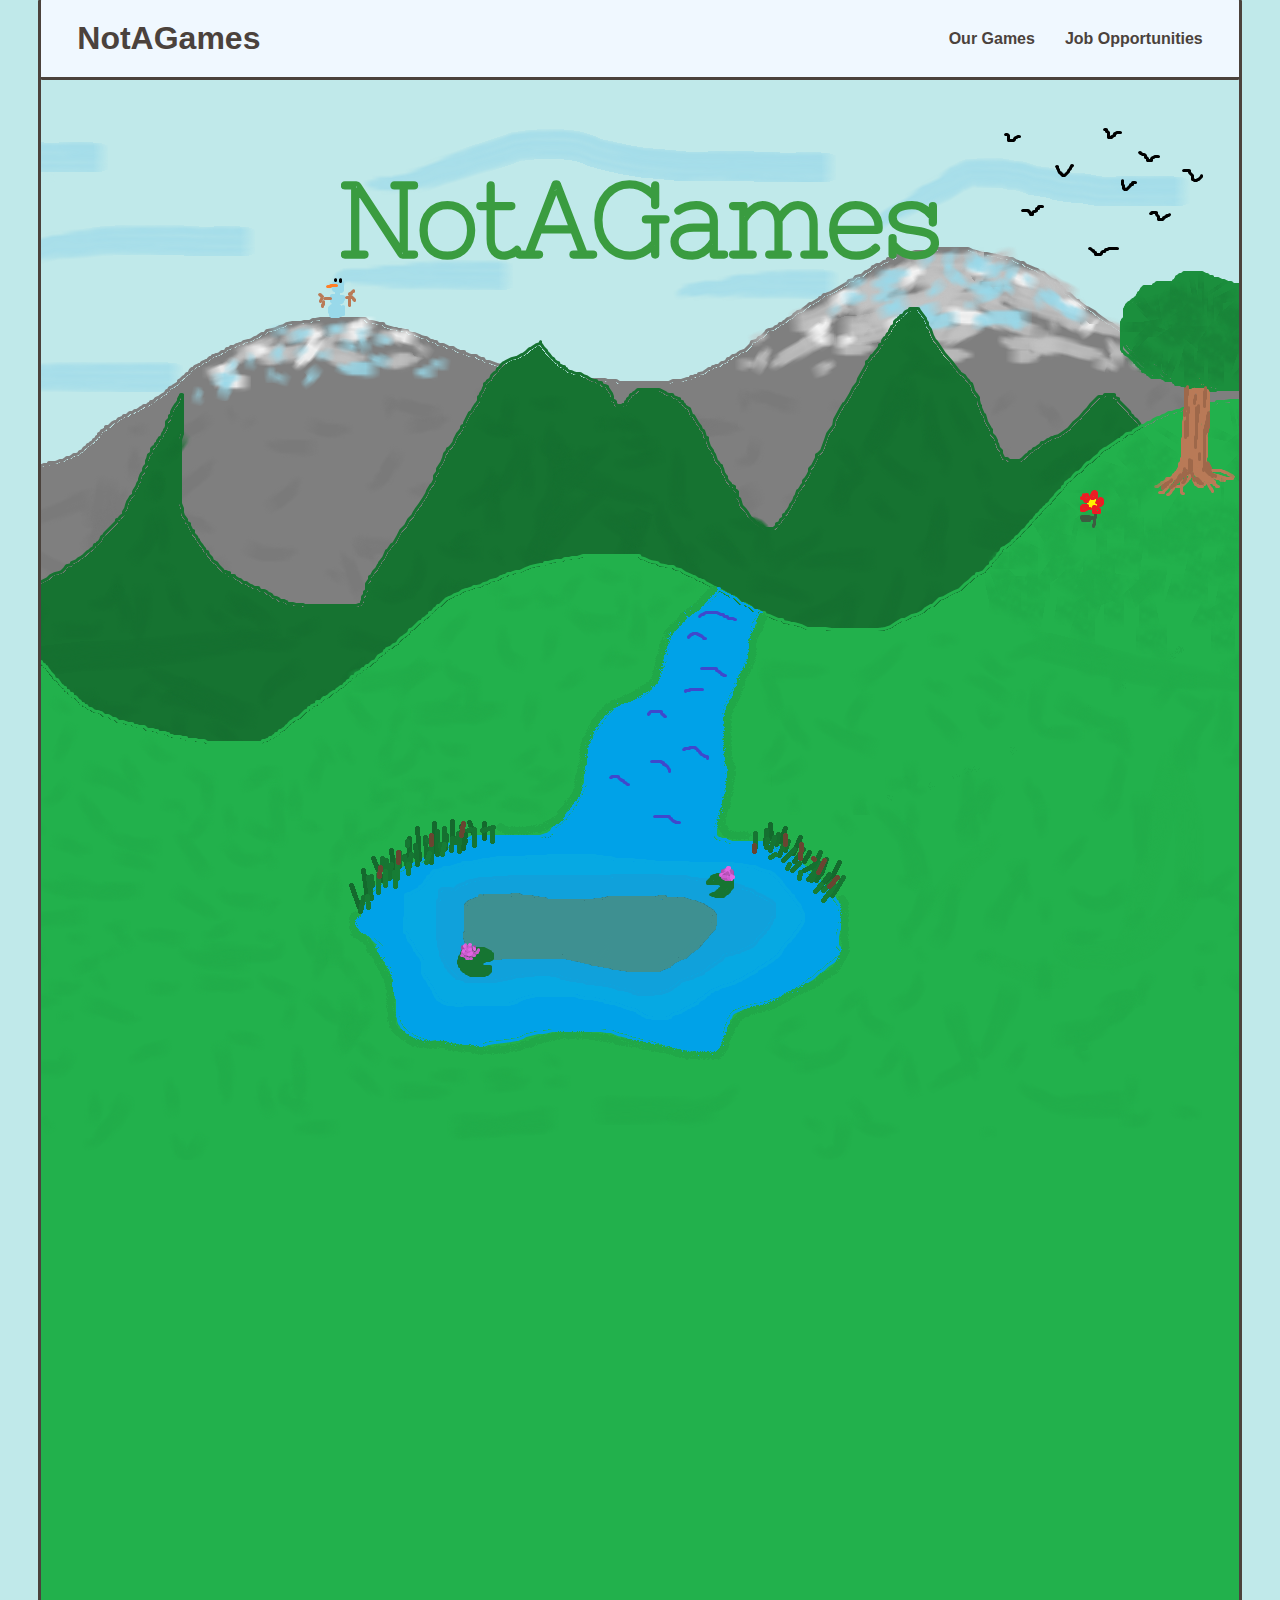
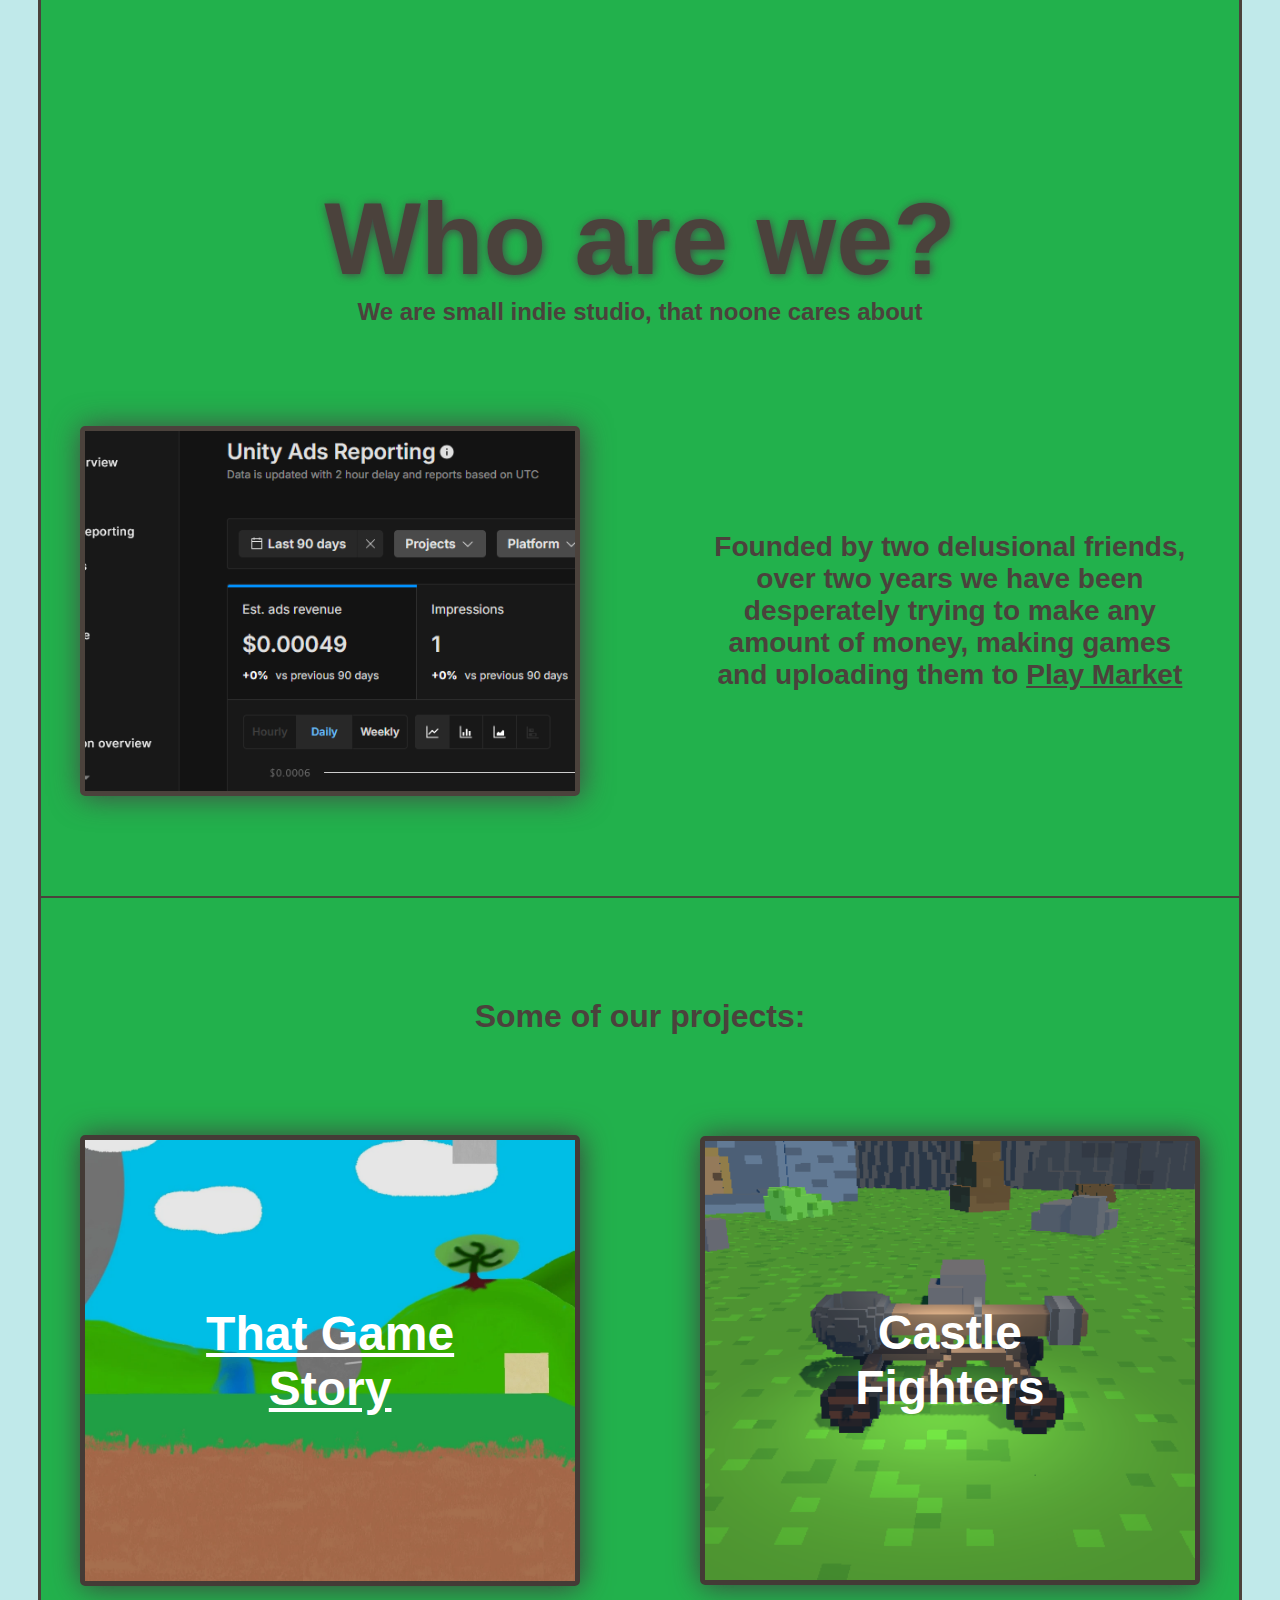
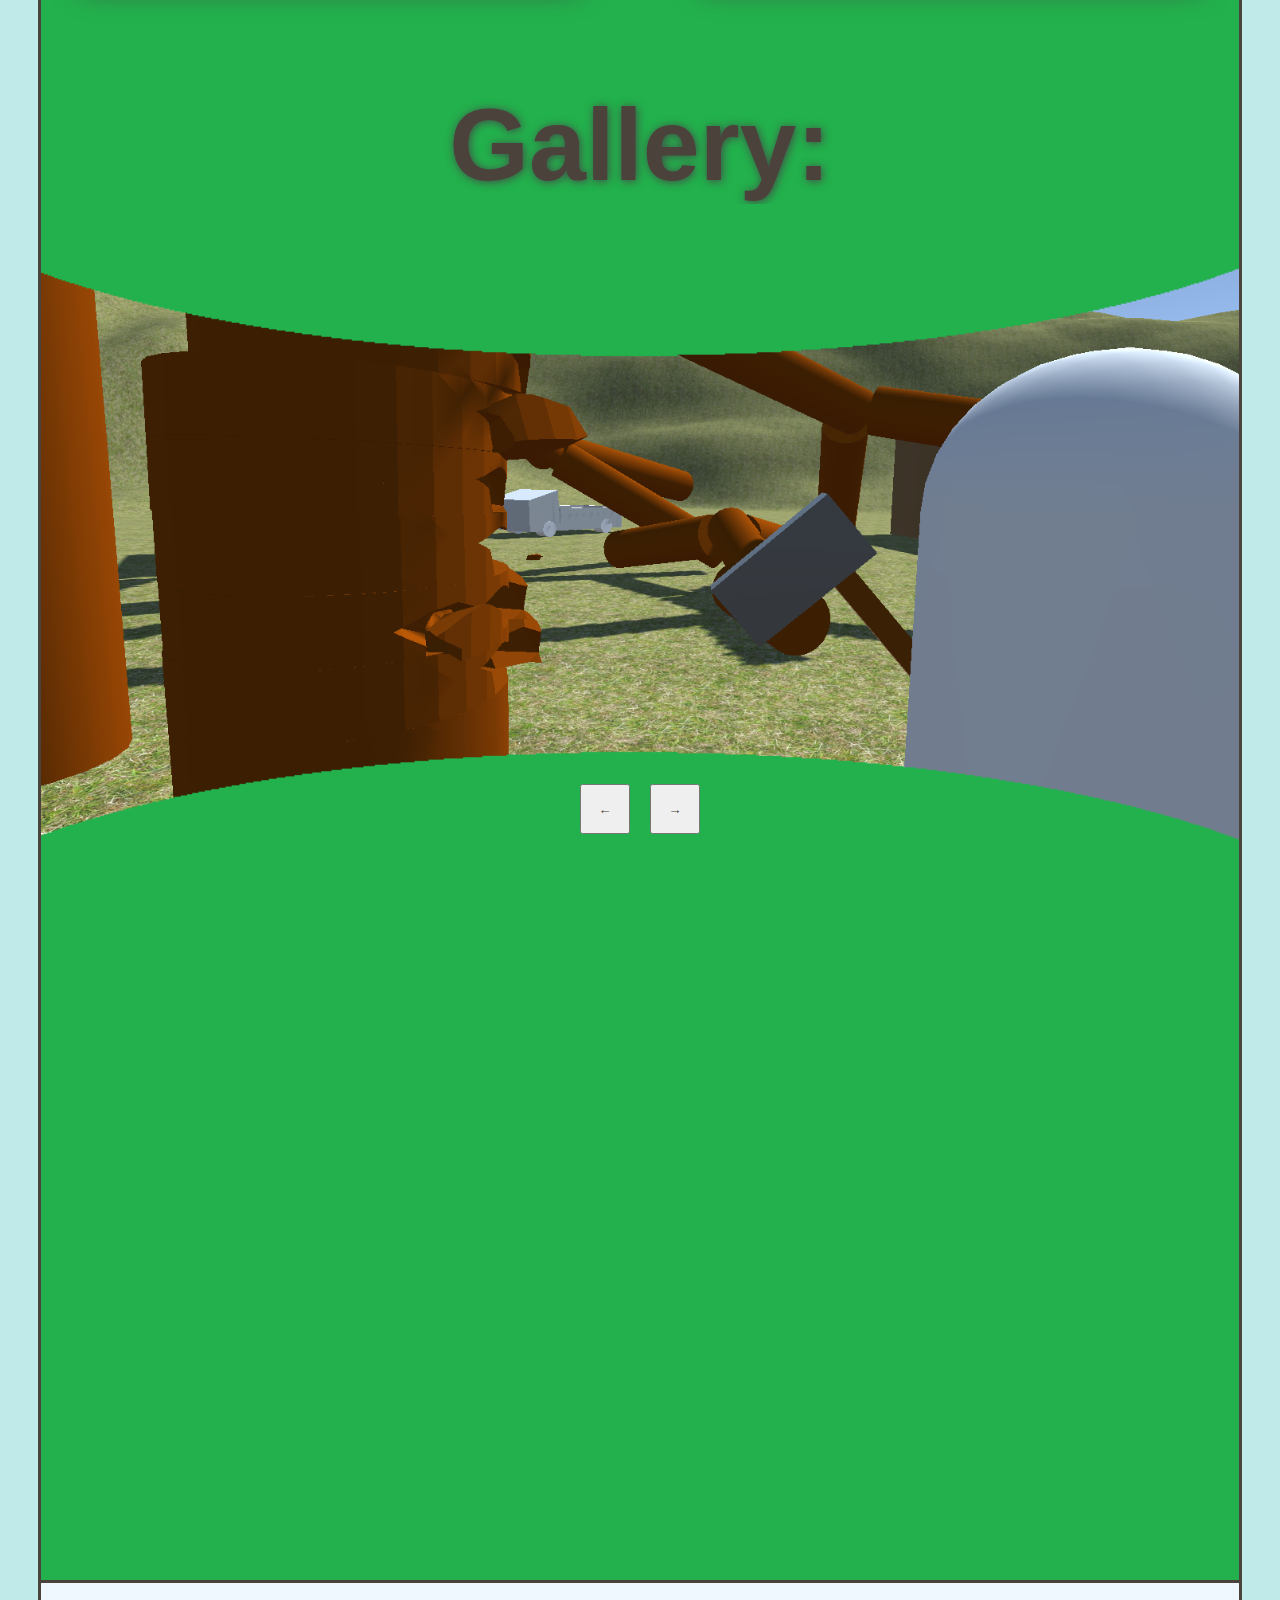
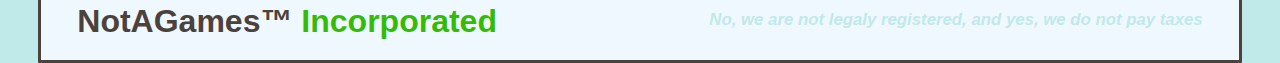
<file: index.html>
<!DOCTYPE html>
<html lang="en">

<head>
    <meta charset="UTF-8">
    <meta name="viewport" content="width=device-width, initial-scale=1.0">
    <meta name="description"
        content="NotAGames - a studio, founded by two delusional friends, over two years we have been desperately trying to make any amount of money, making games and uploading them to Play Market">
    <link rel="icon" type="image/x-icon" href="./Background/favicon.png">
    <link rel="stylesheet" href="style.css">
    <title>NotAGames</title>
</head>

<body>
    <header>
        <!-- Nawbar -->
        <div class="navTab">
            <a href="./index.html" class="logo">NotAGames</a>
            <ul>
                <li><a href="./games.html">Our Games</a></li>
                <li><a href="./jobs.html">Job Opportunities</a></li>
            </ul>
        </div>
    </header>
    <main>
        <!-- Intro -->
        <div class="Background">

            <img id="img4" style="z-index: -1;" src="./Background/Hill4.png" alt="Sky">
            <img id="img3" style="z-index: -1;" src="./Background/Hill3.png" alt="Mountain">
            <img id="img5" style="z-index: -1;" src="./Background/Hill5.png" alt="Birds">
            <img id="img2" src="./Background/Hill2.png" alt="HugeHill">
            <img id="img1" src="./Background/Hill1.png" alt="Hill">
            <svg id="svgText" width="280" height="280" viewBox="0 0 116 16" fill="none"
                xmlns="http://www.w3.org/2000/svg">
                <path id="svgPath"
                    d="M0.753203 14.4H2.1532C2.3532 14.4 2.4532 14.3 2.4532 14.1V1.9C2.4532 1.7 2.3532 1.6 2.1532 1.6H0.753203C0.553203 1.6 0.453203 1.5 0.453203 1.3C0.453203 1.1 0.553203 0.999999 0.753203 0.999999H2.9532C3.16654 0.999999 3.3332 1.1 3.4532 1.3L11.6532 13.8C11.6799 13.8533 11.7199 13.88 11.7732 13.88C11.8265 13.8667 11.8532 13.8067 11.8532 13.7V1.9C11.8532 1.7 11.7532 1.6 11.5532 1.6H10.3532C10.1532 1.6 10.0532 1.5 10.0532 1.3C10.0532 1.1 10.1532 0.999999 10.3532 0.999999H14.1532C14.3532 0.999999 14.4532 1.1 14.4532 1.3C14.4532 1.5 14.3532 1.6 14.1532 1.6H12.7532C12.5532 1.6 12.4532 1.7 12.4532 1.9V14.1C12.4532 14.3 12.5532 14.4 12.7532 14.4H14.1532C14.3532 14.4 14.4532 14.5 14.4532 14.7C14.4532 14.9 14.3532 15 14.1532 15H11.9532C11.7399 15 11.5732 14.9 11.4532 14.7L3.2532 2.2C3.22654 2.14667 3.18654 2.12667 3.1332 2.14C3.07987 2.14 3.0532 2.19333 3.0532 2.3V14.1C3.0532 14.3 3.1532 14.4 3.3532 14.4H4.5532C4.7532 14.4 4.8532 14.5 4.8532 14.7C4.8532 14.9 4.7532 15 4.5532 15H0.753203C0.553203 15 0.453203 14.9 0.453203 14.7C0.453203 14.5 0.553203 14.4 0.753203 14.4ZM17.0695 13.76C16.1628 12.8 15.7095 11.5467 15.7095 10C15.7095 8.45333 16.1628 7.2 17.0695 6.24C17.9761 5.28 19.1561 4.8 20.6095 4.8C22.0628 4.8 23.2428 5.28 24.1495 6.24C25.0561 7.2 25.5095 8.45333 25.5095 10C25.5095 11.5467 25.0561 12.8 24.1495 13.76C23.2428 14.72 22.0628 15.2 20.6095 15.2C19.1561 15.2 17.9761 14.72 17.0695 13.76ZM20.6095 5.4C19.3161 5.4 18.2761 5.82 17.4895 6.66C16.7028 7.5 16.3095 8.62 16.3095 10.02C16.3095 11.4067 16.6961 12.52 17.4695 13.36C18.2561 14.1867 19.3028 14.6 20.6095 14.6C21.9161 14.6 22.9561 14.1867 23.7295 13.36C24.5161 12.52 24.9095 11.4067 24.9095 10.02C24.9095 8.62 24.5161 7.5 23.7295 6.66C22.9428 5.82 21.9028 5.4 20.6095 5.4ZM33.9082 13.6C34.0415 13.4667 34.1615 13.4533 34.2682 13.56C34.3749 13.6667 34.4282 13.7533 34.4282 13.82C34.4415 13.8867 34.3949 13.9733 34.2882 14.08C33.9682 14.4 33.6482 14.64 33.3282 14.8C32.5015 15.08 32.0282 15.2133 31.9082 15.2C31.7882 15.2 31.7215 15.2 31.7082 15.2C30.7749 15.2 30.0415 14.9 29.5082 14.3C28.9749 13.7 28.7082 12.8333 28.7082 11.7V5.9C28.7082 5.7 28.6082 5.6 28.4082 5.6H27.0082C26.8082 5.6 26.7082 5.5 26.7082 5.3C26.7082 5.1 26.8082 5 27.0082 5H28.4082C28.6082 5 28.7082 4.9 28.7082 4.7V1.3C28.7082 1.1 28.8082 0.999999 29.0082 0.999999C29.2082 0.999999 29.3082 1.1 29.3082 1.3V4.7C29.3082 4.9 29.4082 5 29.6082 5H33.0082C33.2082 5 33.3082 5.1 33.3082 5.3C33.3082 5.5 33.2082 5.6 33.0082 5.6H29.6082C29.4082 5.6 29.3082 5.7 29.3082 5.9V11.7C29.3082 12.66 29.5215 13.3867 29.9482 13.88C30.3749 14.36 30.9615 14.6 31.7082 14.6C32.4682 14.6 33.2015 14.2667 33.9082 13.6ZM41.8346 2.1C41.8079 2.02 41.7679 1.98 41.7146 1.98C41.6613 1.98 41.6213 2.02 41.5946 2.1L38.8546 9.22C38.7479 9.42 38.8213 9.52 39.0746 9.52H44.3546C44.5946 9.52 44.6679 9.42 44.5746 9.22L41.8346 2.1ZM45.0346 10.4C44.9546 10.2133 44.7946 10.12 44.5546 10.12H38.8746C38.6346 10.12 38.4746 10.2133 38.3946 10.4L36.9746 14.1C36.8679 14.3 36.9346 14.4 37.1746 14.4H38.3746C38.5746 14.4 38.6746 14.5 38.6746 14.7C38.6746 14.9 38.5746 15 38.3746 15H34.5746C34.3746 15 34.2746 14.9 34.2746 14.7C34.2746 14.5 34.3746 14.4 34.5746 14.4H35.8746C36.0346 14.4 36.1679 14.3 36.2746 14.1L41.2746 1.1C41.3279 0.899999 41.4746 0.799999 41.7146 0.799999C41.9546 0.799999 42.1013 0.899999 42.1546 1.1L47.1546 14.1C47.2479 14.3 47.3813 14.4 47.5546 14.4H48.8546C49.0546 14.4 49.1546 14.5 49.1546 14.7C49.1546 14.9 49.0546 15 48.8546 15H45.0546C44.8546 15 44.7546 14.9 44.7546 14.7C44.7546 14.5 44.8546 14.4 45.0546 14.4H46.2546C46.4813 14.4 46.5479 14.3 46.4546 14.1L45.0346 10.4ZM50.1799 8.02C50.1799 9.91333 50.7266 11.4867 51.8199 12.74C52.9266 13.98 54.3199 14.6 55.9999 14.6C57.6799 14.6 59.2066 13.8333 60.5799 12.3V8.5C60.5799 8.3 60.4799 8.2 60.2799 8.2H59.0799C58.8799 8.2 58.7799 8.1 58.7799 7.9C58.7799 7.7 58.8799 7.6 59.0799 7.6H62.8799C63.0799 7.6 63.1799 7.7 63.1799 7.9C63.1799 8.1 63.0799 8.2 62.8799 8.2H61.4799C61.2799 8.2 61.1799 8.3 61.1799 8.5V14.7C61.1799 14.9 61.0799 15 60.8799 15C60.6799 15 60.5799 14.9 60.5799 14.7V13.7C60.5799 13.38 60.4733 13.3133 60.2599 13.5C58.9399 14.6333 57.5466 15.2 56.0799 15.2C54.1466 15.2 52.5799 14.52 51.3799 13.16C50.1799 11.8 49.5799 10.0867 49.5799 8.02C49.5799 5.94 50.1666 4.22 51.3399 2.86C52.5266 1.48667 54.0399 0.799999 55.8799 0.799999C57.4799 0.799999 58.9399 1.36667 60.2599 2.5C60.4733 2.68667 60.5799 2.62 60.5799 2.3V1.3C60.5799 1.1 60.6799 0.999999 60.8799 0.999999C61.0799 0.999999 61.1799 1.1 61.1799 1.3V5.1C61.1799 5.3 61.0799 5.4 60.8799 5.4C60.6799 5.4 60.5799 5.3 60.5799 5.1V3.7C60.2199 3.28667 59.7999 2.90667 59.3199 2.56C58.2266 1.78667 57.0799 1.4 55.8799 1.4C54.2399 1.4 52.8799 2.02667 51.7999 3.28C50.7199 4.53333 50.1799 6.11333 50.1799 8.02ZM71.9376 10.1C71.9376 9.9 71.8376 9.8 71.6376 9.8H68.3376C67.1776 9.8 66.3176 10.0267 65.7576 10.48C65.2109 10.9333 64.9376 11.5133 64.9376 12.22C64.9376 12.9133 65.1909 13.4867 65.6976 13.94C66.2176 14.38 66.9976 14.6 68.0376 14.6C69.3309 14.6 70.4709 13.9467 71.4576 12.64C71.6309 12.4133 71.7909 12.1667 71.9376 11.9V10.1ZM68.8176 4.8C69.9376 4.8 70.8376 5.12 71.5176 5.76C72.1976 6.38667 72.5376 7.16667 72.5376 8.1V14.1C72.5376 14.3 72.6376 14.4 72.8376 14.4H74.2376C74.4376 14.4 74.5376 14.5 74.5376 14.7C74.5376 14.9 74.4376 15 74.2376 15H72.2376C72.0376 15 71.9376 14.9 71.9376 14.7V13.58C71.9376 13.4467 71.9109 13.3533 71.8576 13.3C71.8042 13.2467 71.7242 13.2733 71.6176 13.38C71.2576 13.8333 70.7576 14.2533 70.1176 14.64C69.4776 15.0133 68.8109 15.2 68.1176 15.2C66.8776 15.2 65.9376 14.9267 65.2976 14.38C64.6576 13.82 64.3376 13.1 64.3376 12.22C64.3376 11.34 64.7042 10.62 65.4376 10.06C66.1709 9.48667 67.1376 9.2 68.3376 9.2H71.6376C71.8376 9.2 71.9376 9.1 71.9376 8.9V8.1C71.9376 7.32667 71.6442 6.68667 71.0576 6.18C70.4709 5.66 69.7509 5.4 68.8976 5.4C68.0442 5.4 67.3442 5.52 66.7976 5.76C66.2509 5.98667 65.8642 6.18667 65.6376 6.36C65.4242 6.53333 65.2576 6.54 65.1376 6.38C65.0309 6.22 65.0509 6.08667 65.1976 5.98C66.1576 5.19333 67.3642 4.8 68.8176 4.8ZM75.9829 14.4H77.3829C77.5829 14.4 77.6829 14.3 77.6829 14.1V5.9C77.6829 5.7 77.5829 5.6 77.3829 5.6H75.9829C75.7829 5.6 75.6829 5.5 75.6829 5.3C75.6829 5.1 75.7829 5 75.9829 5H77.9829C78.1829 5 78.2829 5.1 78.2829 5.3V6.42C78.2829 6.76667 78.3896 6.83333 78.6029 6.62C79.6429 5.40667 80.6696 4.8 81.6829 4.8C82.4562 4.8 83.1296 5.02 83.7029 5.46C84.2762 5.9 84.6762 6.53333 84.9029 7.36C85.1696 6.89333 85.4896 6.46667 85.8629 6.08C86.6896 5.22667 87.5829 4.8 88.5429 4.8C89.5029 4.8 90.2962 5.15333 90.9229 5.86C91.5629 6.55333 91.8829 7.53333 91.8829 8.8V14.1C91.8829 14.3 91.9829 14.4 92.1829 14.4H93.5829C93.7829 14.4 93.8829 14.5 93.8829 14.7C93.8829 14.9 93.7829 15 93.5829 15H89.7829C89.5829 15 89.4829 14.9 89.4829 14.7C89.4829 14.5 89.5829 14.4 89.7829 14.4H90.9829C91.1829 14.4 91.2829 14.3 91.2829 14.1V8.8C91.2829 7.70667 91.0162 6.86667 90.4829 6.28C89.9496 5.69333 89.2762 5.4 88.4629 5.4C87.6496 5.4 86.8296 5.86667 86.0029 6.8C85.6296 7.22667 85.3096 7.69333 85.0429 8.2C85.0696 8.49333 85.0829 8.69333 85.0829 8.8V14.1C85.0829 14.3 85.1829 14.4 85.3829 14.4H86.5829C86.7829 14.4 86.8829 14.5 86.8829 14.7C86.8829 14.9 86.7829 15 86.5829 15H82.9829C82.7829 15 82.6829 14.9 82.6829 14.7C82.6829 14.5 82.7829 14.4 82.9829 14.4H84.1829C84.3829 14.4 84.4829 14.3 84.4829 14.1V8.8C84.4829 7.70667 84.2162 6.86667 83.6829 6.28C83.1496 5.69333 82.4762 5.4 81.6629 5.4C80.8629 5.4 80.0629 5.85333 79.2629 6.76C78.9162 7.14667 78.5896 7.59333 78.2829 8.1V14.1C78.2829 14.3 78.3829 14.4 78.5829 14.4H79.7829C79.9829 14.4 80.0829 14.5 80.0829 14.7C80.0829 14.9 79.9829 15 79.7829 15H75.9829C75.7829 15 75.6829 14.9 75.6829 14.7C75.6829 14.5 75.7829 14.4 75.9829 14.4ZM102.925 13.6C103.138 13.44 103.298 13.3067 103.405 13.2C103.525 13.0933 103.618 13.06 103.685 13.1C103.752 13.1267 103.832 13.2 103.925 13.32C104.032 13.4267 104.005 13.5467 103.845 13.68C103.365 14.0933 102.812 14.4533 102.185 14.76C101.558 15.0533 100.758 15.2 99.7849 15.2C98.3716 15.2 97.2316 14.7133 96.3649 13.74C95.5116 12.7667 95.0849 11.52 95.0849 10C95.0849 8.48 95.5116 7.23333 96.3649 6.26C97.2316 5.28667 98.3583 4.8 99.7449 4.8C101.145 4.8 102.285 5.24 103.165 6.12C104.045 7 104.485 8.06 104.485 9.3V9.6C104.485 10 104.285 10.2 103.885 10.2H96.0049C95.7783 10.2 95.6783 10.3 95.7049 10.5C95.7849 11.66 96.1783 12.6333 96.8849 13.42C97.6049 14.2067 98.5849 14.6 99.8249 14.6C101.078 14.6 102.112 14.2667 102.925 13.6ZM95.7249 9.36C95.7249 9.52 95.8183 9.6 96.0049 9.6H103.585C103.785 9.6 103.885 9.5 103.885 9.3C103.885 8.23333 103.492 7.32 102.705 6.56C101.932 5.78667 100.945 5.4 99.7449 5.4C98.5583 5.4 97.5916 5.82 96.8449 6.66C96.0983 7.5 95.7249 8.4 95.7249 9.36ZM111.193 14.6C112.353 14.6 113.239 14.4 113.853 14C114.479 13.5867 114.793 13.0533 114.793 12.4C114.793 11.52 114.159 10.9333 112.893 10.64C112.306 10.5067 111.599 10.38 110.773 10.26C109.959 10.14 109.366 10.0267 108.993 9.92C108.193 9.70667 107.593 9.41333 107.193 9.04C106.793 8.65333 106.593 8.11333 106.593 7.42C106.593 6.71333 106.946 6.1 107.653 5.58C108.373 5.06 109.373 4.8 110.653 4.8C111.933 4.8 113.073 5.3 114.073 6.3C114.193 6.43333 114.273 6.46 114.313 6.38C114.366 6.3 114.393 6.20667 114.393 6.1V5.3C114.393 5.1 114.493 5 114.693 5C114.893 5 114.993 5.1 114.993 5.3V8.5C114.993 8.7 114.893 8.8 114.693 8.8C114.493 8.8 114.393 8.7 114.393 8.5V7.5C113.819 6.74 113.086 6.14667 112.193 5.72C111.726 5.50667 111.199 5.4 110.613 5.4C109.519 5.4 108.673 5.6 108.073 6C107.486 6.38667 107.193 6.88 107.193 7.48C107.193 8.08 107.446 8.54667 107.953 8.88C108.473 9.2 109.259 9.44 110.313 9.6C110.766 9.68 111.226 9.75333 111.693 9.82C112.159 9.88667 112.579 9.96 112.953 10.04C113.726 10.2133 114.326 10.48 114.753 10.84C115.179 11.2 115.393 11.7533 115.393 12.5C115.393 13.2333 115.039 13.8667 114.333 14.4C113.639 14.9333 112.593 15.2 111.193 15.2C110.099 15.2 109.086 14.88 108.153 14.24C107.886 14.0533 107.679 13.8867 107.533 13.74C107.386 13.58 107.293 13.54 107.253 13.62C107.213 13.7 107.193 13.7933 107.193 13.9V14.7C107.193 14.9 107.093 15 106.893 15C106.693 15 106.593 14.9 106.593 14.7V11.5C106.593 11.3 106.693 11.2 106.893 11.2C107.093 11.2 107.193 11.3 107.193 11.5V12.5C107.739 13.2733 108.486 13.8667 109.433 14.28C109.926 14.4933 110.513 14.6 111.193 14.6Z"
                    fill="white" />
            </svg>
        </div>
        <div class="land  mainLand">
            <div>
                <!-- About -->
                <h1>Who are we?</h1>
                <h2>We are small indie studio, that noone cares about</h2>
                <!-- Money -->
                <div class="showOut">
                    <div> <img class="imageInBox" src="Background/Money.png" alt=""></div>
                    <div>
                        <h3>Founded by two delusional friends, over two years we have been desperately trying to make
                            any amount of money, making games and uploading them to <a
                                href="https://play.google.com/store/apps/dev?id=7897613035650762205">Play Market</a>
                        </h3>
                    </div>
                </div>
                <hr>
                <!-- Games -->
                <div class="projList">
                    <h2>Some of our projects:</h2>
                    <div class="showOut">
                        <!-- TGS -->
                        <div class="hoverImageInBox">
                            <h2><a href="https://play.google.com/store/apps/details?id=com.NotAGames.ThatGameStory">That
                                    Game Story</a></h2>
                            <ul>
                                <li>
                                    Our first game
                                </li>
                                <li>
                                    Made in 2 days <span class="italic">(just like this website)</span>
                                </li>
                                <li>
                                    Let us earn <span class="money">$0.21</span> dollars
                                </li>
                            </ul>
                            <img class="imageInBox" src="Background/tgs.png" alt="">
                        </div>
                        <!-- CS -->
                        <div class="hoverImageInBox">
                            <h2><a style="color: white; text-decoration: none;" href="./games.html">Castle Fighters</a>
                            </h2>
                            <ul>
                                <li>
                                    Our most advanced game
                                </li>
                                <li>
                                    Not finished yet <span class="italic">(just like this website)</span>
                                </li>
                                <li>
                                    Let us loose <span class="money">$25</span> dollars
                                </li>
                            </ul>
                            <img class="imageInBox" src="Background/cs.png" alt="">
                        </div>
                    </div>
                </div>
                <!-- Random Image -->
                <h1 class="showOut">Gallery:</h1>
                <div class="gallery">

                    <img class="border" src="Background/Border.png" alt="">
                    <img id="gal1" src="Background/Example1.png" alt="">
                    <img id="gal2" src="Background/lt.png" alt="">
                    <img id="gal3" src="Background/Portal.png" alt="">
                    <button id="clickMe" value="clickme">←</button>
                    <button id="clickMe2" value="clickme2">→</button>
                </div>
            </div>
        </div>
    </main>
    <footer>
        <!-- Footer -->
        <div class="navTab">
            <a href="./index.html" class="logo">NotAGames™ <span class="money">Incorporated</span></a>
            <h2><span class="italic">No, we are not legaly registered, and yes, we do not pay taxes</span></h2>
        </div>
    </footer>
    <script src="main.js"></script>
</body>

</html>
</file>
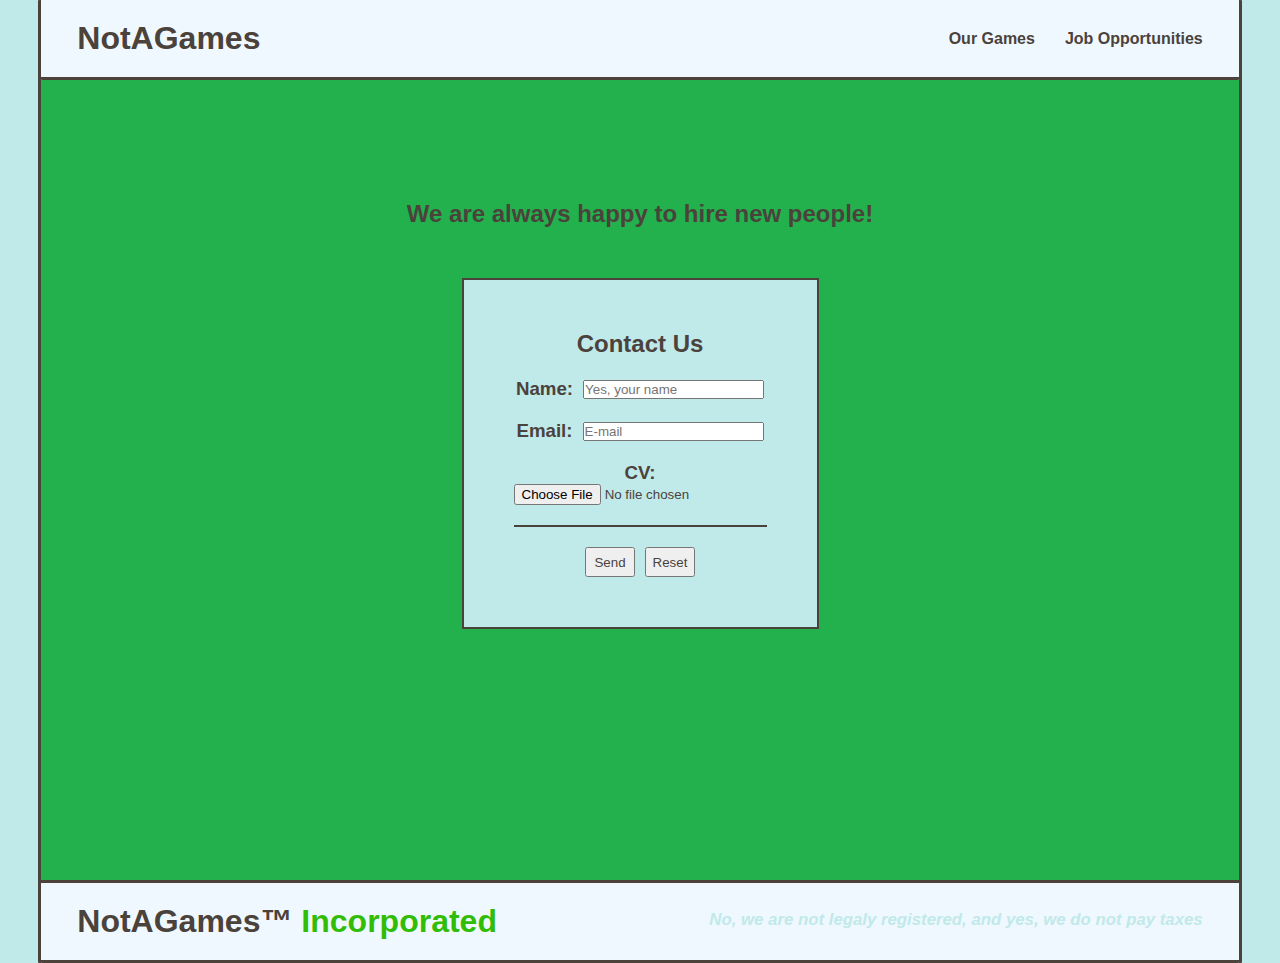
<file: jobs.html>
<!DOCTYPE html>
<html lang="en">

<head>
    <meta charset="UTF-8">
    <meta name="viewport" content="width=device-width, initial-scale=1.0">
    <link rel="icon" type="image/x-icon" href="./Background/favicon.png">
    <link rel="stylesheet" href="style.css">
    <title>Job Opportunities</title>
</head>

<body>
    <header>
        <div class="navTab">
            <a href="./index.html" class="logo">NotAGames</a>
            <ul>
                <li><a href="./games.html">Our Games</a></li>
                <li><a href="./jobs.html">Job Opportunities</a></li>
            </ul>
        </div>
    </header>
    <main>
        <div id="notaLand" class="land secLand">
            <div>
                <h2 style="padding-top: 120px;">We are always happy to hire new people!</h2>
                <div class="applyBox">
                    <form method="POST" action="https://github.com/NotAsasha/ooei-web">
                        <h2>Contact Us</h2>
                        <div>
                            <h3>Name: </h3>
                            <input type="text" name="name" placeholder="Yes, your name" id="name" required>
                        </div>
                        <div>
                            <h3>Email: </h3>
                            <input type="email" name="email" placeholder="E-mail" id="email" required>
                        </div>
                        <div>
                            <h3>CV:</h3>
                        </div>

                        <input type="file" name="cv" id="cv" required>
                        <div> </div>
                        <hr>
                        <div>
                            <button type="submit">Send</button> <button type="reset">Reset</button>
                        </div>
                    </form>
                </div>
            </div>
        </div>
    </main>
    <footer>
        <!-- Footer -->
        <div class="navTab">
            <a href="./index.html" class="logo">NotAGames™ <span class="money">Incorporated</span></a>
            <h2><span class="italic">No, we are not legaly registered, and yes, we do not pay taxes</span></h2>
        </div>
    </footer>
</body>

</html>
</file>
<file: style.css>
* {
    margin: 0;
    padding: 0;
    box-sizing: border-box;
    scroll-behavior: smooth;
    color: #4b423c;
}

body {
    background-color: #C0E9EA;
    font-family: "din", -apple-system, system, sans-serif;
    margin-left: 3%;
    margin-right: 3%;
    border-left: #4b423c solid;
    border-right: #4b423c solid;
    border-radius: 1px;

    /* overflow-x:hidden;  --- Класний дизайн, але багато проблем*/
}

main {
    position: relative;
}

.land {
    background-color: #22B14C;
    width: 100%;
    height: 3000px;
}

.land h1 {
    text-align: center;
    font-size: 8vw;
    text-shadow: rgb(70, 70, 70) 1px 1px 10px;
}

.land h2 {
    text-align: center;

}

.land h3 {
    text-align: center;
}

.showOut {
    position: relative;
    display: flex;
    justify-content: center;
    gap: 10%;
    align-items: center;
    overflow: hidden;
    flex-flow: row wrap;
}

.showOut div {
    margin-top: 100px;
    margin-bottom: 100px;
    display: flex;
    position: relative;
    width: 500px;
    height: auto;
    font-size: x-large;

}

.imageInBox {
    position: relative;
    border: #4b423c 5px solid;
    border-radius: 5px;
    width: 500px;
    box-shadow: rgb(70, 70, 70) 1px 1px 30px;
}

.hoverImageInBox h2 a {
    position: absolute;
    top: 50%;
    left: 50%;
    transform: translate(-50%, -50%);
    color: #ffffff;
    z-index: 1;

}

.hoverImageInBox ul {
    position: absolute;
    top: 50%;
    left: 50%;
    transform: translate(-50%, -20%);
    color: #C0E9EA;
    opacity: 0;
    z-index: 1;
}

.hoverImageInBox ul li {
    color: #C0E9EA;
    font-size: 100%;
}

.italic {
    font-style: italic;
    color: #C0E9EA;
    font-size: 70%;
}

.money {
    color: #31bd06;
}

.hoverImageInBox img {
    filter: blur(0) brightness(90%);
}

.projList h2 {
    font-size: 200%;
}

.hoverImageInBox:hover img {
    transition: 0.5s ease-in-out;
    filter: blur(3px) brightness(40%);
    background-color: black;
}

.hoverImageInBox:hover h2 a {
    transition: 0.5s ease-in-out;
    color: white;
    transform: translate(-50%, -150%);

}

#notaLand {
    height: 800px;
}

.applyBox {
    margin-top: 50px;
    padding: 50px;
    display: block;
    text-align: center;
    align-items: center;
    justify-content: center;
    background-color: #C0E9EA;
    border: #4b423c 2px solid;
    width: auto;

}

.secLand h2 {}

.secLand div {
    display: flex;
    flex-direction: column;
    text-align: center;
    align-items: center;
    justify-content: center;
}

.applyBox div {
    display: flex;
    flex-direction: row;
    margin-top: 20px;
    gap: 10px;
}

.applyBox button {
    width: 50px;
    height: 30px;
}

.hoverImageInBox:hover ul {
    transition: 0.5s ease-in-out;
    opacity: 100;
}

hr {
    border: 1px solid #4b423c;
}

.projList {
    margin-top: 100px;
}

.gallery {
    position: relative;
    height: 700px;
    display: flex;
    justify-content: center;
    align-items: end;
    overflow: hidden;
}

.gallery .border {
    z-index: 1;
}

.gallery img {
    height: 100%;
    transition: margin-left 0.5s ease;
}

.gallery button {
    position: relative;
    align-items: center;
    width: 50px;
    height: 50px;
    z-index: 2;
    margin-left: 10px;
    margin-right: 10px;
    margin-bottom: 70px;
}

#gal1 {
    margin-left: -3000px;
}

#gal2 {
    margin-left: 0px;
}

#gal3 {
    margin-left: 3000px;
}

.navTab {
    background-color: aliceblue;
    display: flex;
    flex-direction: row;
    justify-content: space-between;
    font-weight: 700;
    width: 100%;
    padding: 20px 3%;
    z-index: 1;
    overflow: hidden;
    border-bottom: #4b423c solid;
    border-radius: 1px;
}

.navTab .logo {
    color: #4b423c;
    text-decoration: none;
    font-size: 2em;
}

@media (max-width: 1205px) {
    .mainLand {
        height: 3500px;
    }
}

@media (max-width: 768px) {
    .navTab {
        flex-direction: column;
        /* Stack items vertically */
        padding: 10px 5%;
        /* Reduce padding */
    }

    .navTab .logo {
        font-size: 1.5em;
        /* Adjust font size */
    }

    body {
        margin-left: 0%;
        margin-right: 0%;
        border-left: 0px;
        border-right: 0px;
        border-radius: 0px;

    }
}

@media (max-width: 480px) {
    .navTab {
        padding: 10px 5%;
        /* Further reduce padding */
    }

    .navTab .logo {
        font-size: 1.2em;
        /* Further reduce font size */
    }



}

.navTab ul {
    position: relative;
    align-items: center;
    display: flex;
    gap: 30px;
}

.navTab ul li {
    list-style: none;
}

.navTab ul li a {
    text-decoration: none;
    color: #4b423c;
}



.Background {
    position: relative;
    height: 1700px;
    width: 100%;
    text-align: center;
    display: flex;
    justify-content: center;
    overflow: hidden;
}

#svgText {

    width: 50%;

}

.tabIcon {
    width: 20%;
}

img {
    position: absolute;
}

svg path {
    fill: transparent;
    stroke: hsl(124, 46%, 42%);
    stroke-width: 1;
    stroke-dasharray: 110;
    stroke-dashoffset: 0;

}

#toDestroy {
    position: absolute;
    background-color: #22B14C;
    width: 100%;
    left: 50%;
    top: 50%;
    transform: translate(-50%, -150%);
    height: 1000px;
}

#toDestroy h1 {
    margin-top: 200px;
}

.parralax {
    height: 106vh;
    width: 100%;
    background-attachment: fixed;
    background-size: cover;
    background-position: center;
    display: flex;
    justify-content: center;
    scroll-snap-align: start;
}

.parralax:nth-child(1) {

    background-image: url("./Background/ProjectPortal.png");
}

.parralax:nth-child(2) {
    background-image: url("./Background/lt.png");
}

.parralax:nth-child(3) {
    background-image: url("./Background/ThatGameStory.png");
}

.content {
    color: green;
    text-align: center;
    padding: 55px;
}

.content h1 {
    margin-top: 150px;
    color: white;
    text-shadow: rgb(0, 0, 0) 2px 0 40px;
}

.content h2 {
    margin-top: 10px;
    color: #C0E9EA;
    text-shadow: rgb(0, 0, 0) 1px 1px 6px;
}

.content button {
    margin-top: 10px;
    width: 200px;
    height: 100px;
    font-size: 150%;
    border: #C0E9EA 10px solid;
}

.content button:hover {
    background-color: #969696;
    transition: 0.5s ease-in-out;
}

footer {

    border-top: #4b423c solid;
}
</file>
